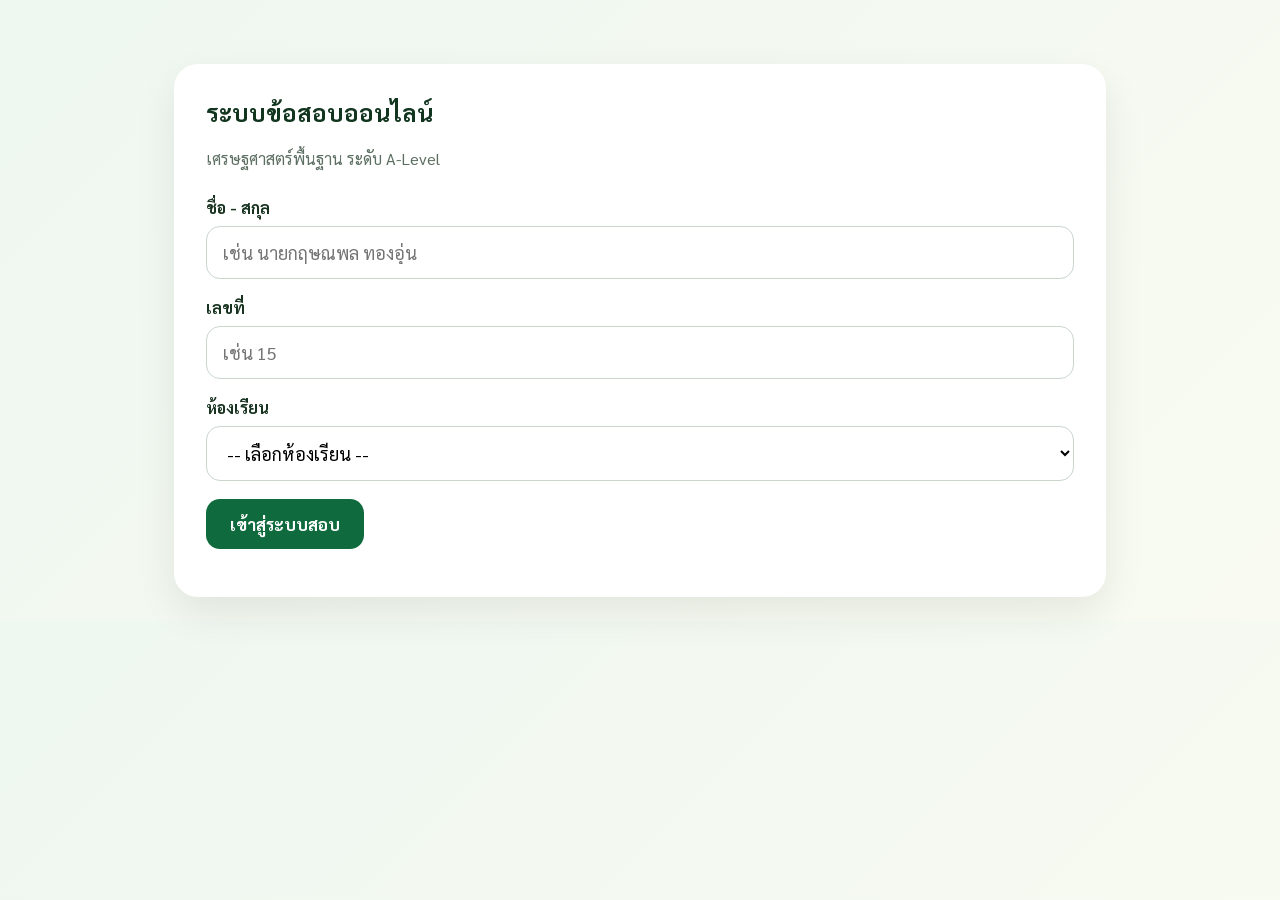
<file: index.html>
<!DOCTYPE html>
<html lang="th">
<head>
  <meta charset="UTF-8" />
  <meta name="viewport" content="width=device-width, initial-scale=1.0" />

  <title>ระบบข้อสอบออนไลน์ เศรษฐศาสตร์</title>

  <link rel="stylesheet" href="style.css" />
  <link href="https://fonts.googleapis.com/css2?family=Sarabun:wght@400;500;600;700&display=swap" rel="stylesheet" />
</head>
<body>
  <div id="app">
    <section id="loginPage" class="card">
      <h1>ระบบข้อสอบออนไลน์</h1>
      <p class="subtitle">เศรษฐศาสตร์พื้นฐาน ระดับ A-Level</p>

      <label>ชื่อ - สกุล</label>
      <input id="fullNameInput" type="text" placeholder="เช่น นายกฤษณพล ทองอุ่น" autocomplete="off" />

      <label>เลขที่</label>
      <input id="studentNoInput" type="number" placeholder="เช่น 15" min="1" max="50" autocomplete="off" />

      <label>ห้องเรียน</label>
      <select id="classroomInput">
        <option value="">-- เลือกห้องเรียน --</option>
        <option value="ม.6/1">ม.6/1</option>
        <option value="ม.6/2">ม.6/2</option>
        <option value="ม.6/3">ม.6/3</option>
        <option value="ม.6/4">ม.6/4</option>
        <option value="ม.6/5">ม.6/5</option>
        <option value="ม.6/6">ม.6/6</option>
        <option value="ม.6/7">ม.6/7</option>
        <option value="ม.6/8">ม.6/8</option>
        <option value="ม.6/9">ม.6/9</option>
        <option value="ม.6/10">ม.6/10</option>
        <option value="ม.6/11">ม.6/11</option>
        <option value="ม.6/12">ม.6/12</option>
      </select>

      <button id="loginBtn">เข้าสู่ระบบสอบ</button>

      <p id="loginMessage" class="message"></p>
    </section>

    <section id="instructionPage" class="card hidden">
      <h2>คำชี้แจงก่อนเริ่มสอบ</h2>

      <ul>
        <li>ข้อสอบเป็นแบบปรนัย 5 ตัวเลือก ก-จ จำนวน 30 ข้อ</li>
        <li>ระบบจำกัดเวลา 40 นาที</li>
        <li>ระบบจะสุ่มลำดับข้อสอบและสุ่มตัวเลือก</li>
        <li>ห้ามเปลี่ยนแท็บ ห้ามย่อหน้าจอ ห้ามออกจาก Fullscreen</li>
        <li>หากมีพฤติกรรมผิดปกติครบ 3 ครั้ง ระบบจะส่งคำตอบอัตโนมัติ</li>
      </ul>

      <div class="student-box">
        <p><strong>ชื่อ - สกุล:</strong> <span id="studentName"></span></p>
        <p><strong>เลขที่:</strong> <span id="studentNo"></span></p>
        <p><strong>ห้อง:</strong> <span id="studentClass"></span></p>
      </div>

      <button id="startBtn">เริ่มทำข้อสอบ</button>
    </section>

    <section id="examPage" class="hidden">
      <header class="exam-header">
        <div>
          <h2>ข้อสอบเศรษฐศาสตร์</h2>
          <p id="studentInfo"></p>
        </div>
        <div class="timer">
          เหลือเวลา <span id="timerText">40:00</span>
        </div>
      </header>

      <div id="warningBox" class="warning hidden"></div>

      <form id="examForm"></form>

      <div class="submit-area">
        <button id="submitBtn" type="button">ส่งคำตอบ</button>
      </div>
    </section>

    <section id="resultPage" class="card hidden">
      <h2>ส่งคำตอบเรียบร้อย</h2>
      <p id="resultText"></p>
      <p class="note">ระบบได้บันทึกคำตอบลง Google Sheet แล้ว</p>
    </section>
  </div>

  <script src="app.js"></script>
</body>
</html>
</file>
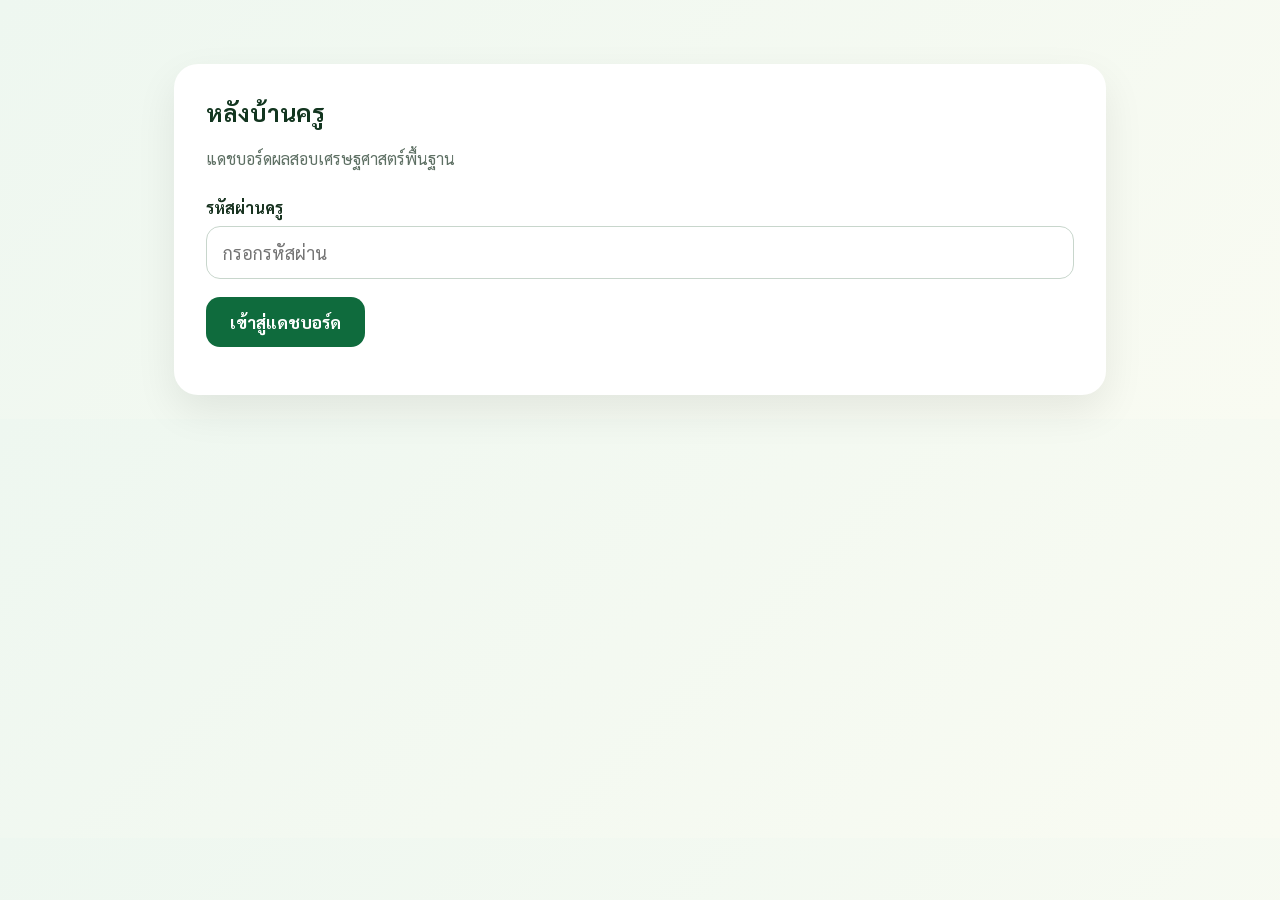
<file: admin.html>
<!DOCTYPE html>
<html lang="th">
<head>
  <meta charset="UTF-8" />
  <meta name="viewport" content="width=device-width, initial-scale=1.0" />

  <title>แดชบอร์ดครู | ระบบข้อสอบเศรษฐศาสตร์</title>

  <link rel="stylesheet" href="style.css" />
  <link href="https://fonts.googleapis.com/css2?family=Sarabun:wght@400;500;600;700&display=swap" rel="stylesheet" />
</head>
<body>
  <div id="app">
    <section id="adminLoginPage" class="card">
      <h1>หลังบ้านครู</h1>
      <p class="subtitle">แดชบอร์ดผลสอบเศรษฐศาสตร์พื้นฐาน</p>

      <label>รหัสผ่านครู</label>
      <input id="adminPasswordInput" type="password" placeholder="กรอกรหัสผ่าน" />

      <button id="adminLoginBtn">เข้าสู่แดชบอร์ด</button>

      <p id="adminMessage" class="message"></p>
    </section>

    <section id="dashboardPage" class="hidden">
      <header class="exam-header">
        <div>
          <h2>แดชบอร์ดผลสอบ</h2>
          <p id="dashboardSubtext">ระบบข้อสอบเศรษฐศาสตร์พื้นฐาน</p>
        </div>

        <div class="admin-actions">
          <button id="refreshBtn" type="button">รีเฟรชข้อมูล</button>
          <button id="exportBtn" type="button">ส่งออก CSV</button>
        </div>
      </header>

      <div class="dashboard-grid">
        <div class="stat-card">
          <p>จำนวนผู้เข้าสอบ</p>
          <h3 id="totalStudents">0</h3>
        </div>

        <div class="stat-card">
          <p>คะแนนเฉลี่ย</p>
          <h3 id="avgScore">0</h3>
        </div>

        <div class="stat-card">
          <p>คะแนนสูงสุด</p>
          <h3 id="highestScore">0</h3>
        </div>

        <div class="stat-card">
          <p>คะแนนต่ำสุด</p>
          <h3 id="lowestScore">0</h3>
        </div>

        <div class="stat-card">
          <p>จำนวนคำเตือนรวม</p>
          <h3 id="totalWarnings">0</h3>
        </div>
      </div>

      <section class="dashboard-section">
        <h2>สรุปตามห้องเรียน</h2>
        <div class="table-wrapper">
          <table>
            <thead>
              <tr>
                <th>ห้อง</th>
                <th>จำนวนผู้สอบ</th>
                <th>คะแนนเฉลี่ย</th>
                <th>คำเตือนรวม</th>
              </tr>
            </thead>
            <tbody id="classroomTableBody"></tbody>
          </table>
        </div>
      </section>

      <section class="dashboard-section">
        <h2>ผลสอบรายบุคคล</h2>

        <div class="filter-row">
          <input id="searchInput" type="text" placeholder="ค้นหาชื่อ / เลขที่ / ห้อง" />

          <select id="roomFilter">
            <option value="">ทุกห้อง</option>
            <option value="ม.6/1">ม.6/1</option>
            <option value="ม.6/2">ม.6/2</option>
            <option value="ม.6/3">ม.6/3</option>
            <option value="ม.6/4">ม.6/4</option>
            <option value="ม.6/5">ม.6/5</option>
            <option value="ม.6/6">ม.6/6</option>
            <option value="ม.6/7">ม.6/7</option>
            <option value="ม.6/8">ม.6/8</option>
            <option value="ม.6/9">ม.6/9</option>
            <option value="ม.6/10">ม.6/10</option>
            <option value="ม.6/11">ม.6/11</option>
            <option value="ม.6/12">ม.6/12</option>
          </select>
        </div>

        <div class="table-wrapper">
          <table>
            <thead>
              <tr>
                <th>เวลาส่ง</th>
                <th>ชื่อ - สกุล</th>
                <th>เลขที่</th>
                <th>ห้อง</th>
                <th>คะแนน</th>
                <th>เต็ม</th>
                <th>คำเตือน</th>
                <th>เวลาที่ใช้</th>
              </tr>
            </thead>
            <tbody id="responseTableBody"></tbody>
          </table>
        </div>
      </section>

      <section class="dashboard-section">
        <h2>บันทึกพฤติกรรมเสี่ยง</h2>
        <div class="table-wrapper">
          <table>
            <thead>
              <tr>
                <th>เวลา</th>
                <th>ชื่อ - สกุล</th>
                <th>เลขที่</th>
                <th>ห้อง</th>
                <th>ประเภท</th>
                <th>รายละเอียด</th>
              </tr>
            </thead>
            <tbody id="logTableBody"></tbody>
          </table>
        </div>
      </section>
    </section>
  </div>

  <script src="admin.js"></script>
</body>
</html>
</file>
<file: style.css>
* {
  box-sizing: border-box;
}

body {
  margin: 0;
  font-family: "Sarabun", sans-serif;
  background: linear-gradient(135deg, #eef7f0, #f9fbf2);
  color: #183320;
}

#app {
  max-width: 980px;
  margin: 0 auto;
  padding: 24px;
}

.card {
  background: #ffffff;
  margin-top: 40px;
  padding: 32px;
  border-radius: 24px;
  box-shadow: 0 16px 40px rgba(0, 0, 0, 0.08);
}

.hidden {
  display: none !important;
}

h1, h2 {
  margin-top: 0;
  color: #12351f;
}

.subtitle {
  color: #5d6f63;
  margin-bottom: 28px;
}

label {
  display: block;
  margin-bottom: 8px;
  font-weight: 700;
}

input,
select {
  width: 100%;
  padding: 14px 16px;
  border: 1px solid #c8d6cc;
  border-radius: 14px;
  font-size: 18px;
  font-family: inherit;
  margin-bottom: 18px;
  background: white;
}

button {
  border: none;
  background: #0f6b3d;
  color: white;
  padding: 14px 24px;
  border-radius: 14px;
  font-size: 17px;
  font-weight: 700;
  font-family: inherit;
  cursor: pointer;
}

button:hover {
  background: #0b5731;
}

button:disabled {
  background: #9aa59d;
  cursor: not-allowed;
}

.message {
  color: #b00020;
  font-weight: 700;
}

.student-box {
  background: #eef7f0;
  padding: 16px 20px;
  border-radius: 16px;
  margin: 24px 0;
}

.exam-header {
  position: sticky;
  top: 0;
  z-index: 20;
  background: #ffffff;
  border-radius: 0 0 20px 20px;
  padding: 18px 22px;
  display: flex;
  justify-content: space-between;
  align-items: center;
  margin-bottom: 24px;
  box-shadow: 0 10px 24px rgba(0, 0, 0, 0.08);
}

.timer {
  background: #ffe7e7;
  color: #a50000;
  padding: 12px 16px;
  border-radius: 14px;
  font-weight: 700;
  white-space: nowrap;
}

.question-card {
  background: #ffffff;
  padding: 24px;
  border-radius: 20px;
  margin-bottom: 20px;
  box-shadow: 0 8px 24px rgba(0, 0, 0, 0.06);
}

.question-title {
  font-weight: 700;
  margin-bottom: 18px;
  line-height: 1.8;
}

.choice {
  display: block;
  padding: 12px 14px;
  border: 1px solid #d7e2da;
  border-radius: 14px;
  margin-bottom: 10px;
  cursor: pointer;
  font-weight: 500;
}

.choice:hover {
  background: #f0f8f2;
}

.choice input {
  width: auto;
  margin-right: 8px;
  margin-bottom: 0;
}

.submit-area {
  text-align: center;
  padding: 28px 0 48px;
}

.warning {
  background: #fff3cd;
  color: #664d03;
  padding: 14px 18px;
  border-radius: 14px;
  margin-bottom: 20px;
  font-weight: 700;
}

.note {
  color: #5b6f63;
}

@media (max-width: 640px) {
  #app {
    padding: 12px;
  }

  .card {
    padding: 22px;
  }

  .exam-header {
    flex-direction: column;
    align-items: flex-start;
    gap: 10px;
  }

  .timer {
    width: 100%;
    text-align: center;
  }
}
</file>
